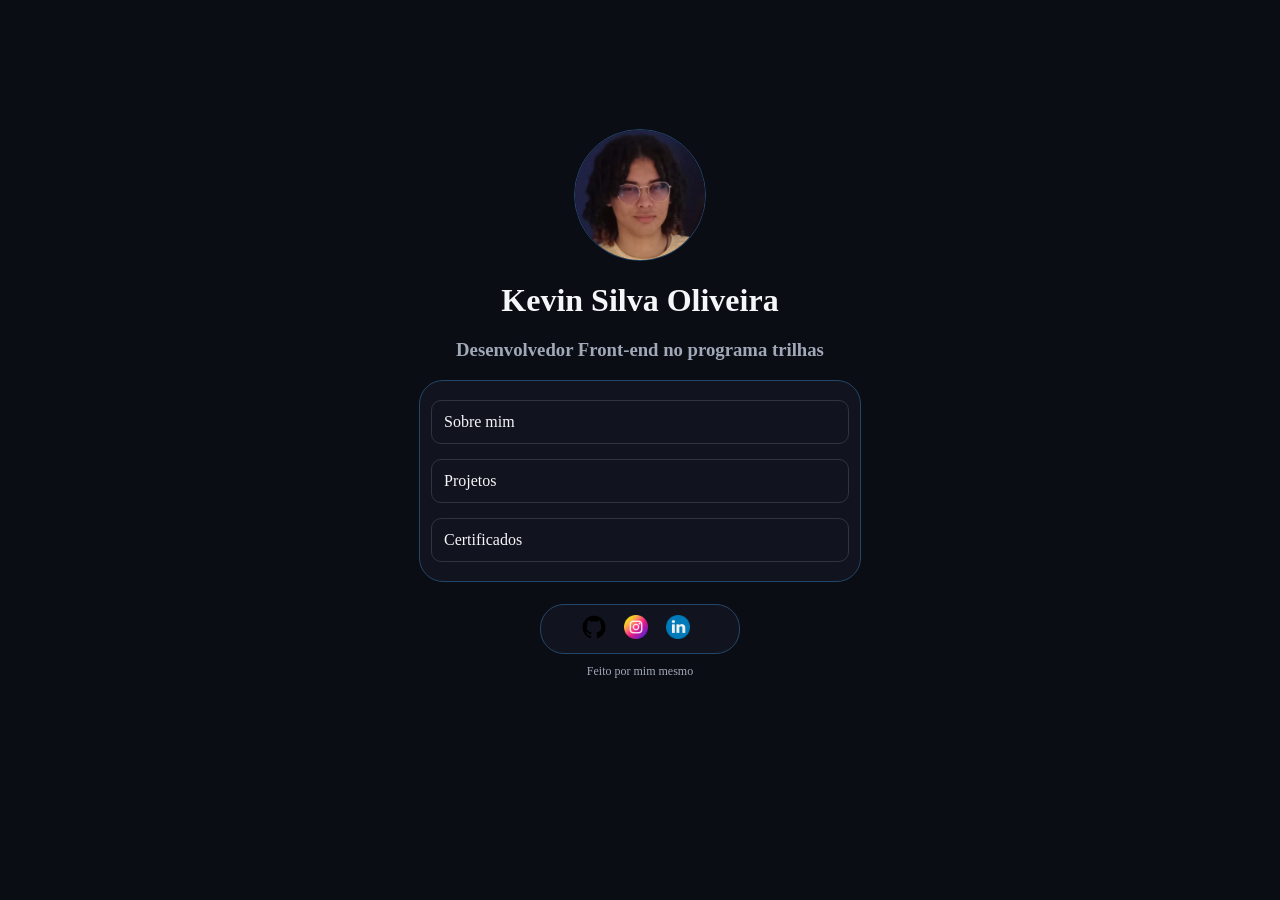
<file: Index.html>
<!DOCTYPE html>
<html lang="en">
<head>
    <meta charset="UTF-8">
    <meta name="viewport" content="width=device-width, initial-scale=1.0">
    <title>Kevin Silva Oliveira | Desenvolvedor Front-end</title>

    <link rel="stylesheet" href="Visual.css">

    <link rel="icon" href="necoarc.png">

</head>
<body>
    <img src="foto.png" alt="Foto de perfil" class="perfil">

    <h1 class="Título"><Strong>Kevin Silva Oliveira</Strong></h1>

    <h3 class="Título2">Desenvolvedor Front-end no programa trilhas</h3>

<div class="caixa">

    <a class="botao" href="sobremim.html" > Sobre mim</a>

    <a class="botao" href="Veja meus projetos.html" > Projetos</a>

    <a class="botao" href="https://drive.google.com/drive/folders/1VnqJF70K6db3UuA3vD0oyX1apc7JyDDj?usp=drive_link" > Certificados</a>

</div>

<div class="div2">

    <a href="https://github.com/kevinsilvaoliveira67"><img class="icone-github" src="github.png" alt="Meu Github"></a>

    <a href="https://www.instagram.com/xsl2nk/" > <image class="instagram" src="instagram.png" alt="Meu Instagram"></a>

    <a href="https://www.linkedin.com/in/kevin-silva-205198445/" > <image class="linkedin" src="linkedin.png" alt="Meu LinkedIn"></a>


</div>

<p class="p2">Feito por mim mesmo</p>

</body>
</html>
</file>
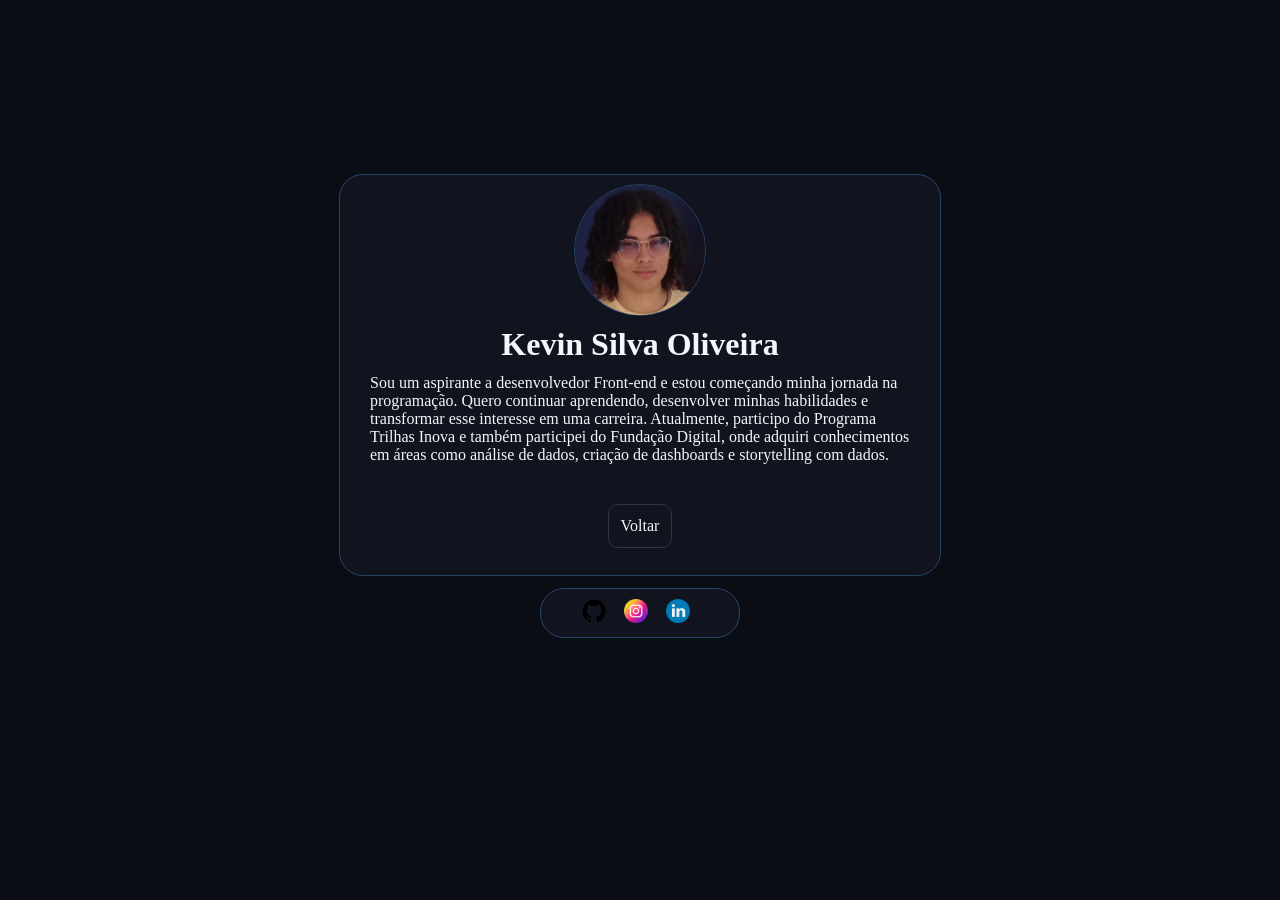
<file: sobremim.html>
<!DOCTYPE html>
<html lang="en">
<head>
    <meta charset="UTF-8">

    <meta name="viewport" content="width=device-width, initial-scale=1.0">

    <title>Sobre mim</title>

    <link rel="stylesheet" href="Visual.css">

    <link rel="icon" href="necoarc.png">
</head>
<body>

    <div class="caixa, div3">

             <img class="perfil2" src="foto.png" alt="Foto de perfil" class="perfil">


    <h1 class="Título3">Kevin Silva Oliveira</h1>

    <p class="p1">Sou um aspirante a desenvolvedor Front-end e estou começando minha jornada na programação. Quero continuar aprendendo, desenvolver minhas habilidades e transformar esse interesse em uma carreira. Atualmente, participo do Programa Trilhas Inova e também participei do Fundação Digital, onde adquiri conhecimentos em áreas como análise de dados, criação de dashboards e storytelling com dados.</p>
        
          <a class="botao2" href="Index.html" > Voltar</a>
</div>

    <div class="div2">

    <a href="https://github.com/kevinsilvaoliveira67"><img class="icone-github" src="github.png" alt="Meu Github"></a>

    <a href="https://www.instagram.com/xsl2nk/" > <image class="instagram" src="instagram.png" alt="Meu Instagram"></a>

    <a href="https://www.linkedin.com/in/kevin-silva-205198445/" > <image class="linkedin" src="linkedin.png" alt="Meu LinkedIn"></a>


</div>

</body>
</html>
</file>
<file: Visual.css>
html, body{
    min-height: 100vh;
    background-color: #0B0D14;
}

body{
    margin: 0;
    display: flex;
    align-items: center;
    justify-content: center;
    flex-direction: column;
    transform: translateY(-40px);
}

div{
    width: 440px;
    height: 200px;
    background-color: #11141E;
    border-radius: 24px;
    border: 1px solid #24466B;
    transform: translateY(-20px);
}

.Título{
    color: #F5F6FA;
}

.Título2{
    color:#A1A8B8;
    transform: translateY(-20px);
}

.Título3{
    color:#F5F6FA;
    transform: translateY(-30px);
}

.botao {
    display: inline-block;
    background-color: #11141E;
    color: #F5F6FA;
    text-decoration: none;
    padding: 12px;
    border-radius: 10px;
    border: 1px solid #303442;
    width: 95%;
    box-sizing: border-box;
    text-align: left;
}
.botao2 {
     display: inline-block;
    background-color: #11141E;
    color: #F5F6FA;
    text-decoration: none;
    padding: 12px;
    border-radius: 10px;
    border: 1px solid #303442;
    width: auto;
    box-sizing: border-box;
    text-align: center;
}
.botao-voltar {
     display: flex;
    justify-content: center;
    align-items: center;
    width: min(800px, calc(100% - 32px));
    height: auto;
    margin: 0 auto 20px;
    background: none;
    border: none;
    border-radius: 0;
    box-shadow: none;
    transform: none;
}

.caixa{
    display: flex;
    flex-direction: column;
    align-items: center;
    justify-content: center;
    gap: 15px;
}

.perfil {
    width: 130px;
    height: 130px;
    object-fit: cover;
    object-position: center;
    border-radius: 50%;
    border: 1px solid #24466B;
}
.perfil2 {
width: 130px;
    height: 130px;
    object-fit: cover;
    object-position: center;
    border-radius: 50%;
    border: 1px solid #24466B;
    transform: translateY(-18px);
}
.botao:hover, .botao2:hover {
    background-color: #1A1C26;
    border: 1px solid #24466B;
    transform:translateY(-2px);
    transition:transform 0.3s;
}
.div2 {
    display: flex;
    align-items: center;
    justify-content: center;
    gap: 10px;
    width: 200px;
    height: 50px;
    background-color: #11141E;
    border-radius: 24px;
    border: 1px solid #24466B;
    transform: translateY(2px);
    box-sizing: border-box;
    text-align: left;
}

.icone-github,
.instagram,
.linkedin {
    display: inline-block;
    width: 24px;
    height: 24px;
    margin-right: 8px;   
}

.icone-github:hover,
.instagram:hover,
.linkedin:hover {
    transform: translateY(-2px);
    transition: transform 0.3s;
}

.p1 {
    color: #F5F6FA;
    margin: 0;
    transform: translateY(-40px);
    width: 90%;
}
.p2 {
     color: #A1A8B8;
    margin-top: 12px;
    font-size: 12px;
    text-align: center;
}

.div3 {
    display: flex;
    flex-direction: column;
    align-items: center;
    justify-content: center;
    width: 600px;
    height: 400px;
    background-color: #11141E;
    border-radius: 24px;
    border: 1px solid #24466B;
    transform: translateY(-10px);}

    .projeto {
        display: block;
        width: 350px;
    padding: 15px;
    background-color: #11141E;
    border: 1px solid #24466B;
    border-radius: 12px;
    color: #F5F6FA;
    text-decoration: none;
        
    }
    .projeto img {
    width: 100%;
    height: 180px;
    object-fit: cover;
    border-radius: 8px;
}

.projeto:hover {
    border-color: #F5F6FA;
    transform: translateY(-3px);
}
    .projetos {
    display: grid;
    grid-template-columns: repeat(2, minmax(0, 1fr));
    gap: 16px;
    width: min(800px, calc(100% - 32px));
    height: auto;
    background: none;
    border: none;
    transform: none;
    box-sizing: border-box;

}
</file>
